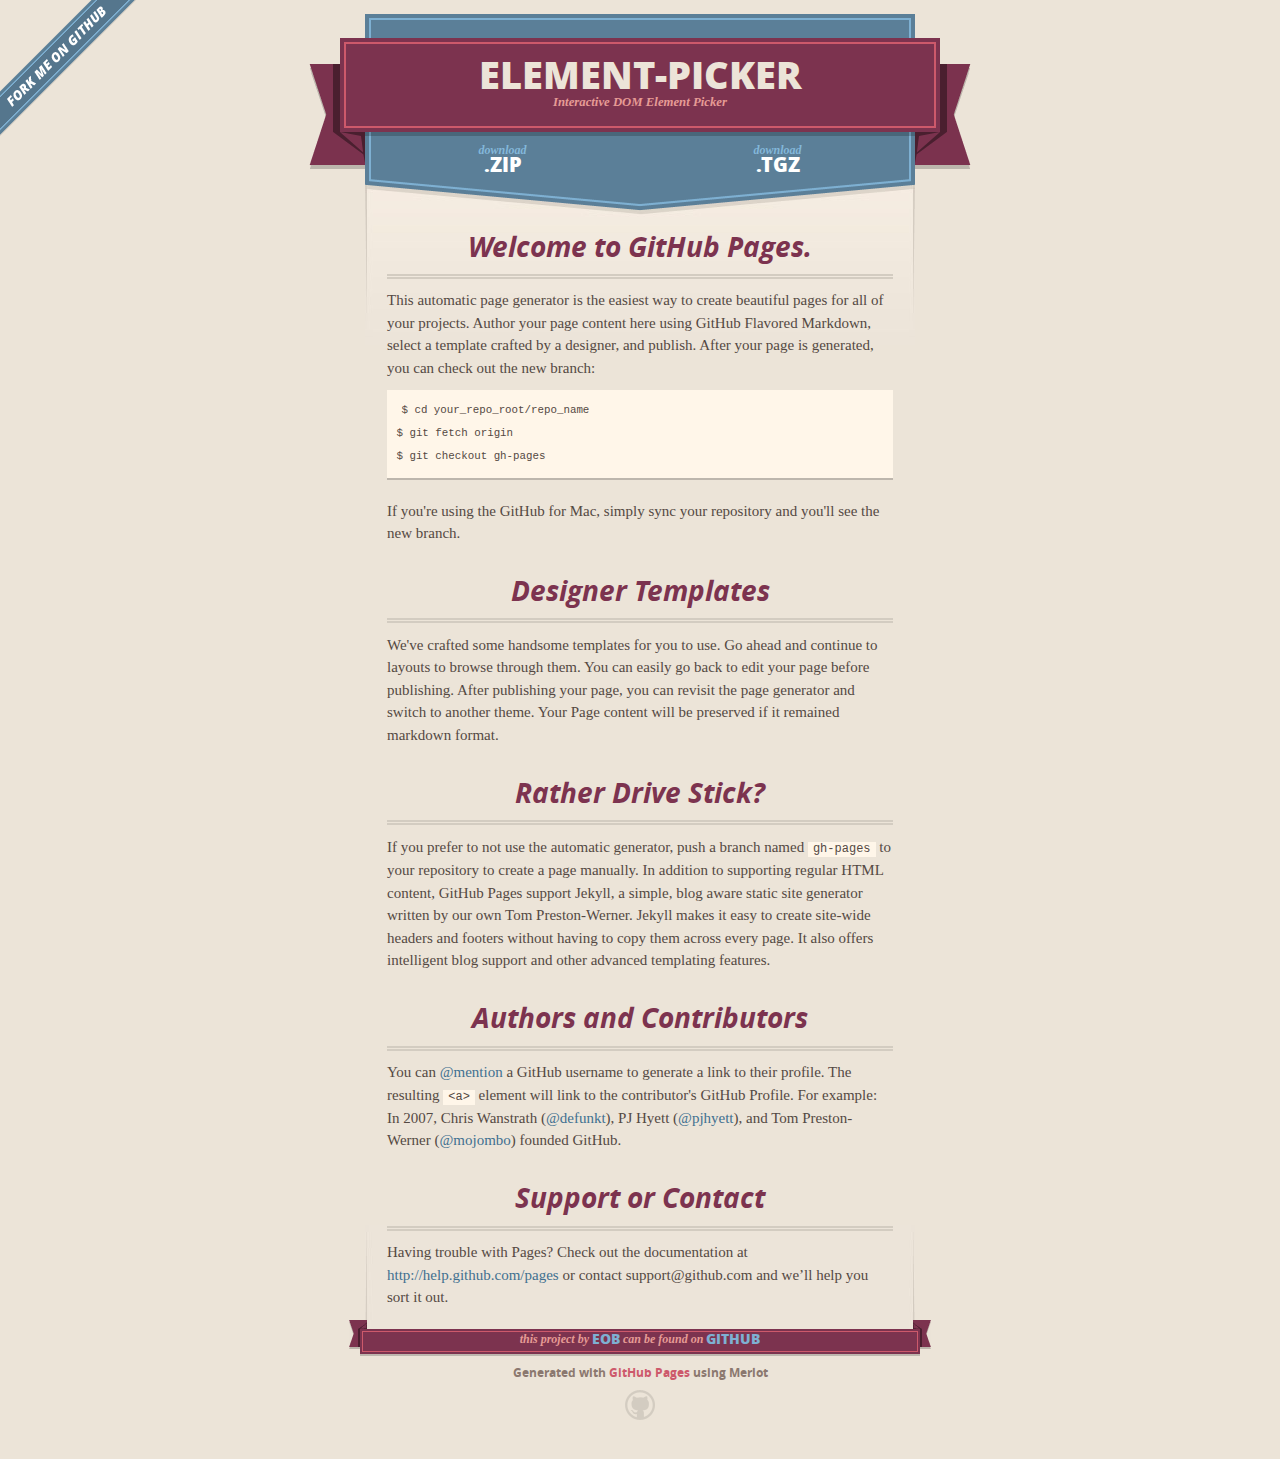
<file: index.html>
<!DOCTYPE html>
<html>
  <head>
    <meta charset='utf-8'>
    <meta http-equiv="X-UA-Compatible" content="chrome=1">
    <meta name="viewport" content="width=640" />

    <link rel="stylesheet" href="stylesheets/core.css" media="screen"/>
    <link rel="stylesheet" href="stylesheets/mobile.css" media="handheld, only screen and (max-device-width:640px)"/>
    <link rel="stylesheet" href="stylesheets/pygment_trac.css"/>

    <script type="text/javascript" src="javascripts/modernizr.js"></script>
    <script type="text/javascript" src="https://ajax.googleapis.com/ajax/libs/jquery/1.7.1/jquery.min.js"></script>
    <script type="text/javascript" src="javascripts/headsmart.min.js"></script>
    <script type="text/javascript">
      $(document).ready(function () {
        $('#main_content').headsmart()
      })
    </script>
    <title>Element-picker by eob</title>
  </head>

  <body>
    <a id="forkme_banner" href="https://github.com/eob/element-picker">Fork Me on GitHub</a>
    <div class="shell">

      <header>
        <span class="ribbon-outer">
          <span class="ribbon-inner">
            <h1>Element-picker</h1>
            <h2>Interactive DOM Element Picker</h2>
          </span>
          <span class="left-tail"></span>
          <span class="right-tail"></span>
        </span>
      </header>

      <section id="downloads">
        <span class="inner">
          <a href="https://github.com/eob/element-picker/zipball/master" class="zip"><em>download</em> .ZIP</a><a href="https://github.com/eob/element-picker/tarball/master" class="tgz"><em>download</em> .TGZ</a>
        </span>
      </section>

      <span class="banner-fix"></span>

      <section id="main_content">
        <h3>Welcome to GitHub Pages.</h3>

<p>This automatic page generator is the easiest way to create beautiful pages for all of your projects. Author your page content here using GitHub Flavored Markdown, select a template crafted by a designer, and publish. After your page is generated, you can check out the new branch:</p>

<pre><code>$ cd your_repo_root/repo_name
$ git fetch origin
$ git checkout gh-pages
</code></pre>

<p>If you're using the GitHub for Mac, simply sync your repository and you'll see the new branch.</p>

<h3>Designer Templates</h3>

<p>We've crafted some handsome templates for you to use. Go ahead and continue to layouts to browse through them. You can easily go back to edit your page before publishing. After publishing your page, you can revisit the page generator and switch to another theme. Your Page content will be preserved if it remained markdown format.</p>

<h3>Rather Drive Stick?</h3>

<p>If you prefer to not use the automatic generator, push a branch named <code>gh-pages</code> to your repository to create a page manually. In addition to supporting regular HTML content, GitHub Pages support Jekyll, a simple, blog aware static site generator written by our own Tom Preston-Werner. Jekyll makes it easy to create site-wide headers and footers without having to copy them across every page. It also offers intelligent blog support and other advanced templating features.</p>

<h3>Authors and Contributors</h3>

<p>You can <a href="https://github.com/blog/821" class="user-mention">@mention</a> a GitHub username to generate a link to their profile. The resulting <code>&lt;a&gt;</code> element will link to the contributor's GitHub Profile. For example: In 2007, Chris Wanstrath (<a href="/defunkt" class="user-mention">@defunkt</a>), PJ Hyett (<a href="/pjhyett" class="user-mention">@pjhyett</a>), and Tom Preston-Werner (<a href="/mojombo" class="user-mention">@mojombo</a>) founded GitHub.</p>

<h3>Support or Contact</h3>

<p>Having trouble with Pages? Check out the documentation at <a href="http://help.github.com/pages">http://help.github.com/pages</a> or contact support@github.com and we’ll help you sort it out.</p>
      </section>

      <footer>
        <span class="ribbon-outer">
          <span class="ribbon-inner">
            <p>this project by <a href="https://github.com/eob">eob</a> can be found on <a href="https://github.com/eob/element-picker">GitHub</a></p>
          </span>
          <span class="left-tail"></span>
          <span class="right-tail"></span>
        </span>
        <p>Generated with <a href="http://pages.github.com">GitHub Pages</a> using Merlot</p>
        <span class="octocat"></span>
      </footer>

    </div>

    
  </body>
</html>
</file>
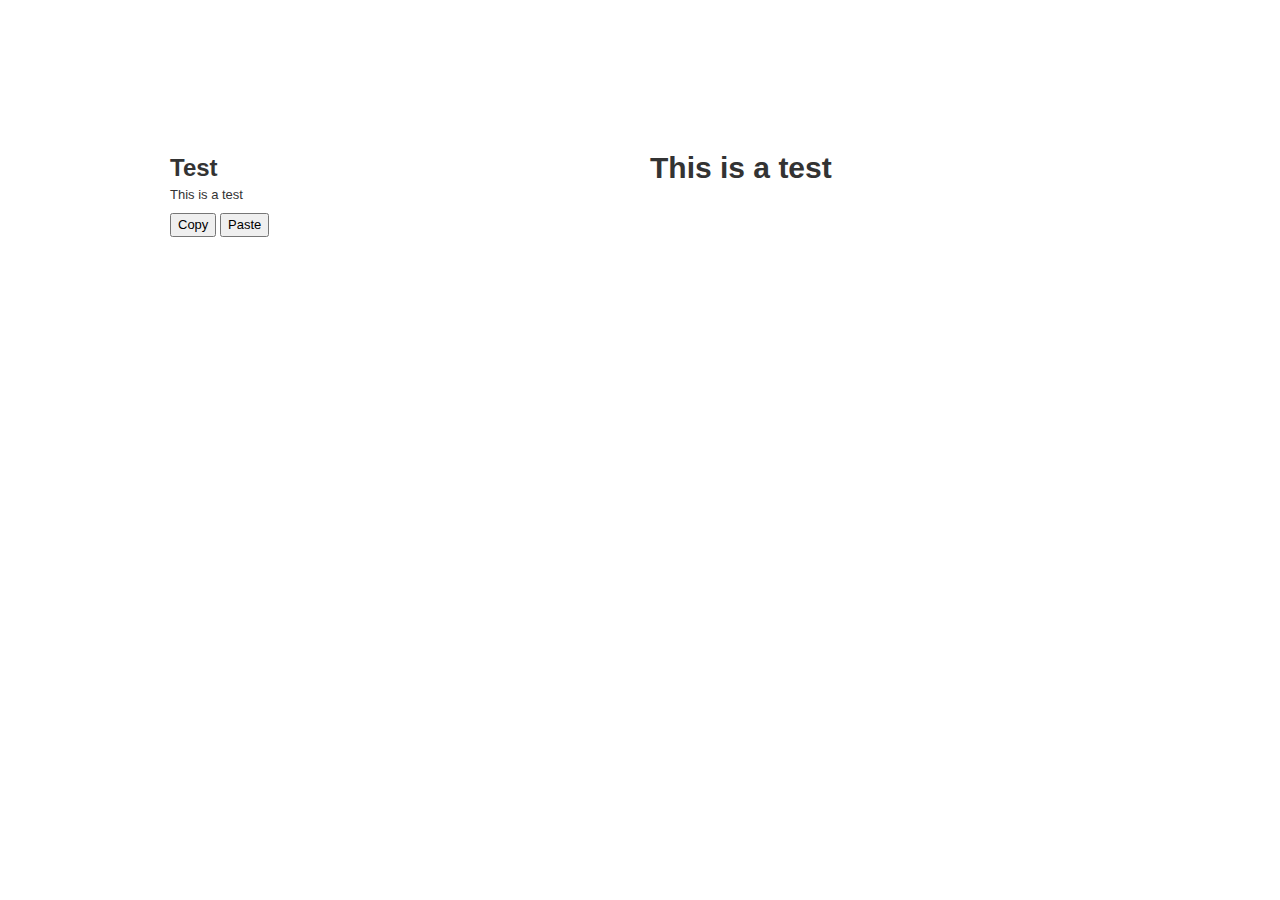
<file: demo/index.html>
<!DOCTYPE html>
<html lang="en">
  <head>
    <meta charset="utf-8">
    <title>Element Picker</title>
    <meta name="viewport" content="width=device-width, initial-scale=1.0">
    <meta name="description" content="Element Picker Example">
    <meta name="author" content="Ted Benson">
    <link href="bootstrap/css/bootstrap.min.css" rel="stylesheet" />
    <link href="../bin/bootstrap.min.css" rel="stylesheet" />
    <script src="js/jquery.js"></script>
    <script src="../bin/element-picker.js"></script>
    <script src="../bin/element-callout.js"></script>
    <script src="../bin/bootstrap.min.js"></script>
</head>

<body>
<div class="container">

<div id="theRow" class="row" style="margin-top:150px">
  <div class="span6">
    <h2>Test</h2>
    <p id="para">This is a test</p>
    <button id="copyButton">Copy</button>
    <button id="pasteButton">Paste</button>
  </div>

  <div class="span6">
    <h1>This is a test</h1>
  </div>
</div>

</div>
<script>
  $(function() {
    $("#copyButton").click(function(e) {
      window.ep.copy();
    });
   $("#pasteButton").click(function(e) {
     window.ep.paste();
   });
  });
</script>
</body>

</html>
</file>
<file: stylesheets/core.css>
@import url("screen.css");
@import url("non-screen.css") handheld;
@import url("non-screen.css") only screen and (max-device-width:640px);
</file>
<file: stylesheets/mobile.css>
/* Generated by Font Squirrel (http://www.fontsquirrel.com) on February 9, 2012 */


@font-face {
  font-family: 'Open Sans';
  src: url('../fonts/opensans-regular-webfont.eot');
  src: url('../fonts/opensans-regular-webfont.eot?#iefix') format('embedded-opentype'),
       url('../fonts/opensans-regular-webfont.woff') format('woff'),
       url('../fonts/opensans-regular-webfont.ttf') format('truetype'),
       url('../fonts/opensans-regular-webfont.svg#OpenSansRegular') format('svg');
  font-weight: normal;
  font-style: normal;
}

@font-face {
  font-family: 'Open Sans';
  src: url('../fonts/opensans-italic-webfont.eot');
  src: url('../fonts/opensans-italic-webfont.eot?#iefix') format('embedded-opentype'),
       url('../fonts/opensans-italic-webfont.woff') format('woff'),
       url('../fonts/opensans-italic-webfont.ttf') format('truetype'),
       url('../fonts/opensans-italic-webfont.svg#OpenSansItalic') format('svg');
  font-weight: normal;
  font-style: italic;
}

@font-face {
  font-family: 'Open Sans';
  src: url('../fonts/opensans-bold-webfont.eot');
  src: url('../fonts/opensans-bold-webfont.eot?#iefix') format('embedded-opentype'),
       url('../fonts/opensans-bold-webfont.woff') format('woff'),
       url('../fonts/opensans-bold-webfont.ttf') format('truetype'),
       url('../fonts/opensans-bold-webfont.svg#OpenSansBold') format('svg');
  font-weight: bold;
  font-style: normal;
}

@font-face {
  font-family: 'Open Sans';
  src: url('../fonts/opensans-bolditalic-webfont.eot');
  src: url('../fonts/opensans-bolditalic-webfont.eot?#iefix') format('embedded-opentype'),
       url('../fonts/opensans-bolditalic-webfont.woff') format('woff'),
       url('../fonts/opensans-bolditalic-webfont.ttf') format('truetype'),
       url('../fonts/opensans-bolditalic-webfont.svg#OpenSansBoldItalic') format('svg');
  font-weight: bold;
  font-style: italic;
}

@font-face {
  font-family: 'Open Sans';
  src: url('../fonts/opensans-extrabold-webfont.eot');
  src: url('../fonts/opensans-extrabold-webfont.eot?#iefix') format('embedded-opentype'),
       url('../fonts/opensans-extrabold-webfont.woff') format('woff'),
       url('../fonts/opensans-extrabold-webfont.ttf') format('truetype'),
       url('../fonts/opensans-extrabold-webfont.svg#OpenSansExtrabold') format('svg');
  font-weight: bolder;
  font-style: normal;
}


/* http://meyerweb.com/eric/tools/css/reset/ 
   v2.0 | 20110126
   License: none (public domain)
*/

html, body, div, span, applet, object, iframe,
h1, h2, h3, h4, h5, h6, p, blockquote, pre,
a, abbr, acronym, address, big, cite, code,
del, dfn, em, img, ins, kbd, q, s, samp,
small, strike, strong, sub, sup, tt, var,
b, u, i, center,
dl, dt, dd, ol, ul, li,
fieldset, form, label, legend,
table, caption, tbody, tfoot, thead, tr, th, td,
article, aside, canvas, details, embed, 
figure, figcaption, footer, header, hgroup, 
menu, nav, output, ruby, section, summary,
time, mark, audio, video {
  margin: 0;
  padding: 0;
  border: 0;
  font-size: 100%;
  font: inherit;
  vertical-align: baseline;
}
/* HTML5 display-role reset for older browsers */
article, aside, details, figcaption, figure, 
footer, header, hgroup, menu, nav, section {
  display: block;
}
body {
  line-height: 1;
}
ol, ul {
  list-style: none;
}
blockquote, q {
  quotes: none;
}
blockquote:before, blockquote:after,
q:before, q:after {
  content: '';
  content: none;
}
table {
  border-collapse: collapse;
  border-spacing: 0;
}

header, footer, section {
  display: block;
  position: relative;
}

/* STYLES */

div.shell {
  display: block;
  width: 640px;
  margin: 0 auto;
}

a#forkme_banner {
  display: none;
}

/* header */

header {
  position: relative;
  z-index: 2;
  margin: 0;
  max-width: 640px;
  top: 51px;
}

header span.ribbon-inner {
  position: relative;
  display: block;
  background-color: #cd596b;
  border: 8px solid #7c334f;
  padding: 6px;
  z-index: 1;
}

header span.left-tail, header span.right-tail {
  position: relative;
  display: block;
  width: 19px;
  height: 10px;
  background: transparent url(../images/ribbon-tail-sprite-2x.png) 0 0 no-repeat;
  position: absolute;
  bottom: -10px;
  z-index: 0;
}

header span.left-tail {
  background-position: 0 0;
  left: 0;
}

header span.right-tail {
  background-position: -19px 0;
  right: 0;
}

header h1 {
  background-color: #7c334f;
  font-size: 2em;
  font-weight: bolder;
  font-style: normal;
  text-transform: uppercase;
  color: #ece4d8;
  text-align: center;
  line-height:1;  
  padding: 14px 20px 0;
}

header h2 {
  background-color: #7c334f;
  font: bold italic .85em/1.5 Georgia, Times, “Times New Roman”, serif;
  color: #e69b95;
  padding-bottom: 14px;
  margin-top: -3px;
  text-align: center;
}

section#downloads {
  position: relative;
  display: block;
  height: 171px;
  width: 602px;
  padding-bottom: 150px;
  margin: 51px auto -250px;
  z-index: 1;
  background: transparent url(../images/shield.png) center 0 no-repeat;
}

section#downloads a {
  display: none;
}

span.banner-fix {
  background: transparent url(../images/shield-fallback.png) center top no-repeat;
  display: block;
  height: 31px;
  position: absolute;
  width: 640px;
  top: 20px;

}

section#main_content {
  z-index: 2;
  padding: 20px 40px 0;
  min-height:185px;
}

/* footer */

footer {
  background: none;
  padding-top: 104px;
  margin: -94px auto 40px;
  max-width:640px;
  text-align: center;
}

footer span.ribbon-outer {
  display: block;
  position: relative;
  border-bottom: 2px solid #bdb6ad;
}

footer span.ribbon-inner {
  position: relative;
  display: block;
  background-color: #cd596b;
  border: 8px solid #7c334f;
  padding: 6px;
  z-index: 1;
}

footer p {
  font-family: 'Open Sans', sans-serif;
  font-weight: bold;
  font-size: .6em;
  color: #8b786f;
}

footer a {
  color: #cd596b;
}

footer span.ribbon-inner p {
  background-color: #7c334f;
  margin: 0;
  color: #e69b95;
  font: bold italic 22px/1 Georgia, Times, “Times New Roman”, serif;
  height: auto;
  line-height: 1.1;
  padding: 20px 0px 10px;
}

footer span.ribbon-inner a {
  display: block;
  position: relative;
  bottom: 0;
  color: #7eb0d2;
  font-family: 'Open Sans', sans-serif;
  text-transform: uppercase;
  font-style: normal;
  font-weight: bolder;
  font-size: 38px;
  padding-bottom: 10px;
}

footer span.ribbon-inner a:hover {
  color: #7eb0d2;
}

footer span.left-tail, footer span.right-tail {
  position: relative;
  display: block;
  width: 23px;
  height: 126px;
  background: transparent url(../images/small-ribbon-tail-sprite-2x.png) 0 0 no-repeat;
  position: absolute;
  top: -126px;
  z-index: 0;
}

footer span.left-tail {
  background-position: 0 0;
  left: 0;
}

footer span.right-tail {
  background-position: -23px 0;
  right: 0;
}

footer span.octocat {
  background: transparent url(../images/octocat-2x.png) 0 0 no-repeat;
  display: block;
  width: 60px;
  height: 60px;
  margin: 20px auto 0;}

/* content */

body {
  background: #ece4d8;
  font: normal normal 30px/1.5 Georgia, Palatino,” Palatino Linotype”, Times, “Times New Roman”, serif;
  color: #544943;
  -webkit-font-smoothing: antialiased;
}

a, a:hover {
  color: #417090;
}

a {
  text-decoration: none;
}

a:hover {
  text-decoration: underline;
}

h1,h2,h3,h4,h5,h6 {
  font-family: 'Open Sans', sans-serif;
  font-weight: bold;
}

p {
  margin: .7em 0 0;
}

strong {
  font-weight: bold;
}

em {
  font-style: italic;
}

ol {
  margin: .7em 0;
  list-style-type: decimal;
  padding-left: 1.35em;
}

ul {
  margin: .7em 0;
  padding-left: 1.35em;
}

ul li {
  padding-left: 20px;
  background: transparent url(../images/chevron-2x.png) left 15px no-repeat;
}

blockquote {
  font-family: 'Open Sans', sans-serif;
  margin: 20px 0;
  color: #8b786f;
  padding-left: 1.35em;
  background: transparent url('../images/blockquote-gfx-2x.png') 0 8px no-repeat;
}

img {
  -webkit-box-shadow: 0px 4px 0px #bdb6ad;
  -moz-box-shadow: 0px 4px 0px #bdb6ad;
  box-shadow: 0px 4px 0px #bdb6ad;
  border: 4px solid #fff6e9;
  max-width: 556px;
}

hr {
  border: none;
  outline: none;
  height: 42px;
  background: transparent url('../images/hr-2x.jpg') center center repeat-x;
  margin: 0 0 20px;
}

code {
  background: #fff6e9;
  font: normal normal .9em/1.7 "Lucida Sans Typewriter", "Lucida Console", Monaco, "Bitstream Vera Sans Mono", monospace;
  padding: 0 5px 1px;
}

pre {
  margin: 10px 0 20px;
  padding: .7em;
  background: #fff6e9;
  border-bottom: 4px solid #bdb6ad;
  font: normal normal .9em/1.7 "Lucida Sans Typewriter", "Lucida Console", Monaco, "Bitstream Vera Sans Mono", monospace;
  overflow: auto;
}

table {
  background: #fff6e9;
  display: table;
  width: 100%;
  border-collapse: separate;
  border-bottom: 4px solid #bdb6ad;
  margin: 10px 0;
}

tr {
  display: table-row;
}

th {
  display: table-cell;
  padding: 2px 10px;
  border: solid #ece4d8;
  border-width: 0 4px 4px 0;
  color: #cd596b;
  font-family: 'Open Sans', sans-serif;
  font-weight: bold;
  font-size: .85em;
}

td {
  display: table-cell;
  padding: 0 .7em;
  border: solid #ece4d8;
  border-width: 0 4px 4px 0;
}

td:last-child, th:last-child {
  border-right: none;
}

tr:last-child td {
  border-bottom: none;
}

dl {
  margin: .7em 0 20px;
}

dt {
  font-family: 'Open Sans', sans-serif;
  font-weight: bold;
}

dd {
  padding-left: 1.35em;
}

dd p:first-child {
  margin-top: 0;
}

/* Content based headers */

#main_content > .header-level-1:first-child,
#main_content > .header-level-2:first-child,
#main_content > .header-level-3:first-child,
#main_content > .header-level-4:first-child,
#main_content > .header-level-5:first-child,
#main_content > .header-level-6:first-child {
  margin-top: 0;
}

.header-level-1 {
  font-size: 1.85em;
  border-bottom: .2em double #d3ccc1;
  color: #7c334f;
  text-align: center;
  font-style: italic;
  margin: 1.1em 0 .38em;
  line-height: 1.2;
  padding-bottom: 10px
}

.header-level-2 {
  font-size: 1.58em;
  color: #7c334f;
  margin: .95em 0 .5em;
  border-bottom: .1em solid #D3CCC1;
  line-height: 1.2;
  padding-bottom: 10px
}

.header-level-3 {
  margin: 20px 0 10px;
  font-size: 1.45em;
}

.header-level-4 {
  margin: .6em 0;
  font-size: 1.2em;
  color: #cd596b;
}

.header-level-5 {
  margin: .7em 0;
  font-size: 1em;
  color: #8b786f;
}

.header-level-6 {
  margin: .8em 0;
  font-size: .85em;
  font-style: italic;
}
</file>
<file: stylesheets/pygment_trac.css>
.highlight  { background: #ffffff; }
.highlight .c { color: #999988; font-style: italic } /* Comment */
.highlight .err { color: #a61717; background-color: #e3d2d2 } /* Error */
.highlight .k { font-weight: bold } /* Keyword */
.highlight .o { font-weight: bold } /* Operator */
.highlight .cm { color: #999988; font-style: italic } /* Comment.Multiline */
.highlight .cp { color: #999999; font-weight: bold } /* Comment.Preproc */
.highlight .c1 { color: #999988; font-style: italic } /* Comment.Single */
.highlight .cs { color: #999999; font-weight: bold; font-style: italic } /* Comment.Special */
.highlight .gd { color: #000000; background-color: #ffdddd } /* Generic.Deleted */
.highlight .gd .x { color: #000000; background-color: #ffaaaa } /* Generic.Deleted.Specific */
.highlight .ge { font-style: italic } /* Generic.Emph */
.highlight .gr { color: #aa0000 } /* Generic.Error */
.highlight .gh { color: #999999 } /* Generic.Heading */
.highlight .gi { color: #000000; background-color: #ddffdd } /* Generic.Inserted */
.highlight .gi .x { color: #000000; background-color: #aaffaa } /* Generic.Inserted.Specific */
.highlight .go { color: #888888 } /* Generic.Output */
.highlight .gp { color: #555555 } /* Generic.Prompt */
.highlight .gs { font-weight: bold } /* Generic.Strong */
.highlight .gu { color: #800080; font-weight: bold; } /* Generic.Subheading */
.highlight .gt { color: #aa0000 } /* Generic.Traceback */
.highlight .kc { font-weight: bold } /* Keyword.Constant */
.highlight .kd { font-weight: bold } /* Keyword.Declaration */
.highlight .kn { font-weight: bold } /* Keyword.Namespace */
.highlight .kp { font-weight: bold } /* Keyword.Pseudo */
.highlight .kr { font-weight: bold } /* Keyword.Reserved */
.highlight .kt { color: #445588; font-weight: bold } /* Keyword.Type */
.highlight .m { color: #009999 } /* Literal.Number */
.highlight .s { color: #d14 } /* Literal.String */
.highlight .na { color: #008080 } /* Name.Attribute */
.highlight .nb { color: #0086B3 } /* Name.Builtin */
.highlight .nc { color: #445588; font-weight: bold } /* Name.Class */
.highlight .no { color: #008080 } /* Name.Constant */
.highlight .ni { color: #800080 } /* Name.Entity */
.highlight .ne { color: #990000; font-weight: bold } /* Name.Exception */
.highlight .nf { color: #990000; font-weight: bold } /* Name.Function */
.highlight .nn { color: #555555 } /* Name.Namespace */
.highlight .nt { color: #000080 } /* Name.Tag */
.highlight .nv { color: #008080 } /* Name.Variable */
.highlight .ow { font-weight: bold } /* Operator.Word */
.highlight .w { color: #bbbbbb } /* Text.Whitespace */
.highlight .mf { color: #009999 } /* Literal.Number.Float */
.highlight .mh { color: #009999 } /* Literal.Number.Hex */
.highlight .mi { color: #009999 } /* Literal.Number.Integer */
.highlight .mo { color: #009999 } /* Literal.Number.Oct */
.highlight .sb { color: #d14 } /* Literal.String.Backtick */
.highlight .sc { color: #d14 } /* Literal.String.Char */
.highlight .sd { color: #d14 } /* Literal.String.Doc */
.highlight .s2 { color: #d14 } /* Literal.String.Double */
.highlight .se { color: #d14 } /* Literal.String.Escape */
.highlight .sh { color: #d14 } /* Literal.String.Heredoc */
.highlight .si { color: #d14 } /* Literal.String.Interpol */
.highlight .sx { color: #d14 } /* Literal.String.Other */
.highlight .sr { color: #009926 } /* Literal.String.Regex */
.highlight .s1 { color: #d14 } /* Literal.String.Single */
.highlight .ss { color: #990073 } /* Literal.String.Symbol */
.highlight .bp { color: #999999 } /* Name.Builtin.Pseudo */
.highlight .vc { color: #008080 } /* Name.Variable.Class */
.highlight .vg { color: #008080 } /* Name.Variable.Global */
.highlight .vi { color: #008080 } /* Name.Variable.Instance */
.highlight .il { color: #009999 } /* Literal.Number.Integer.Long */

.type-csharp .highlight .k { color: #0000FF }
.type-csharp .highlight .kt { color: #0000FF }
.type-csharp .highlight .nf { color: #000000; font-weight: normal }
.type-csharp .highlight .nc { color: #2B91AF }
.type-csharp .highlight .nn { color: #000000 }
.type-csharp .highlight .s { color: #A31515 }
.type-csharp .highlight .sc { color: #A31515 }
</file>
